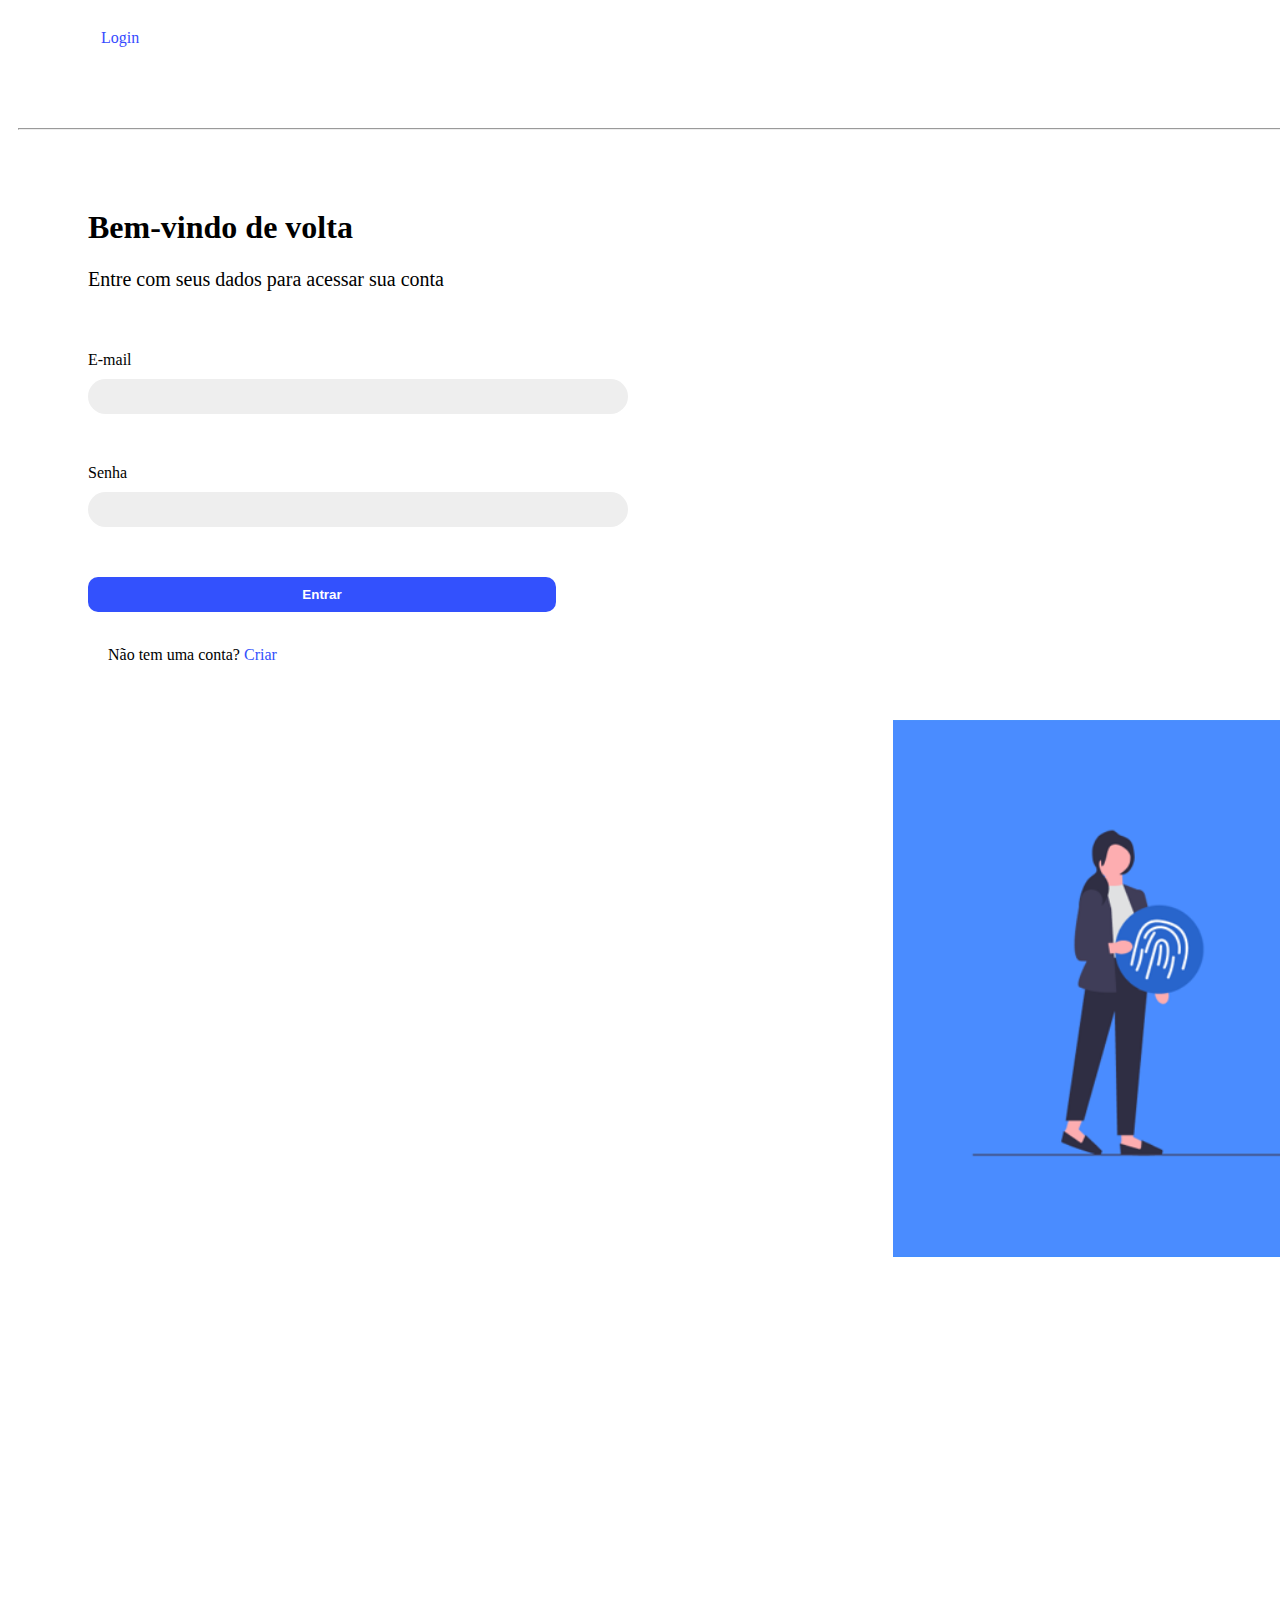
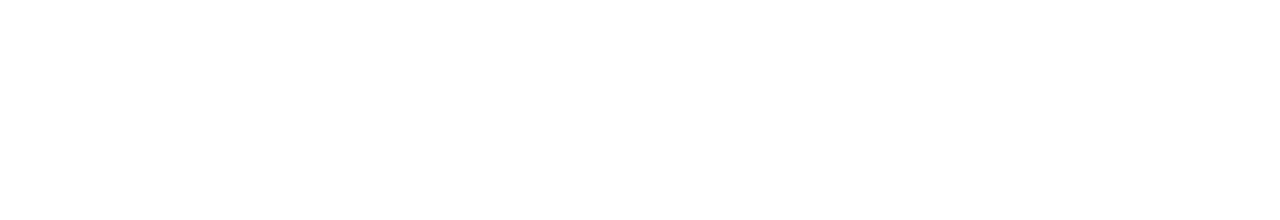
<file: index.html>
<!DOCTYPE html>
<html lang="en">
<head>
    <meta charset="UTF-8">
    <meta name="viewport" content="width=device-width, initial-scale=1.0">
    <title>Projeto 1</title>
    <link rel="stylesheet" href="css/style.css">

</head>

<body>


  <div class="navebar">

    <table>
        <tr>
            <td><ul class="nav">
            <ul id="login_azul">Login</ul>

            <div class="acesso">
            <li class="nav-item">
                <a  id="item" href="projeto.html">Home</a>
            </li>
            <li class="nav-item">
                <a id="item">Contato</a>
            </li>
            <li class="nav-item" >
                <a id="item" href="cadastrar.html">Cadastrar</a>
            </li>
            </div>
            </ul></td>
        </tr>
    </table>
    <hr>

</div>
    
    <div class="container">
        <h1 id="texto1">Bem-vindo de volta</h1>
        <p id="texto2">Entre com seus dados para acessar sua conta</p>
    </div>

    
        <div class="login-form">
            <form>
                <label for="email">E-mail</label>
                <input type="email" id="email" name="email" required>
<br>

                <label for="password">Senha</label>
                <input type="password" id="password" name="password" required>

<br>

                <button type="submit"><b>Entrar</b></button>
                <br><br>
                 <div class="final"><p>Não tem uma conta?  <a href="cadastrar.html" id="outro">Criar</a></p>
                 </div>
            </form>
    </div>

    <div class="Imagem">
      <img src="imgs/image.png" alt=" fotinho de gente em pc" width="100%">
    </div>

</body>
</html>
</file>
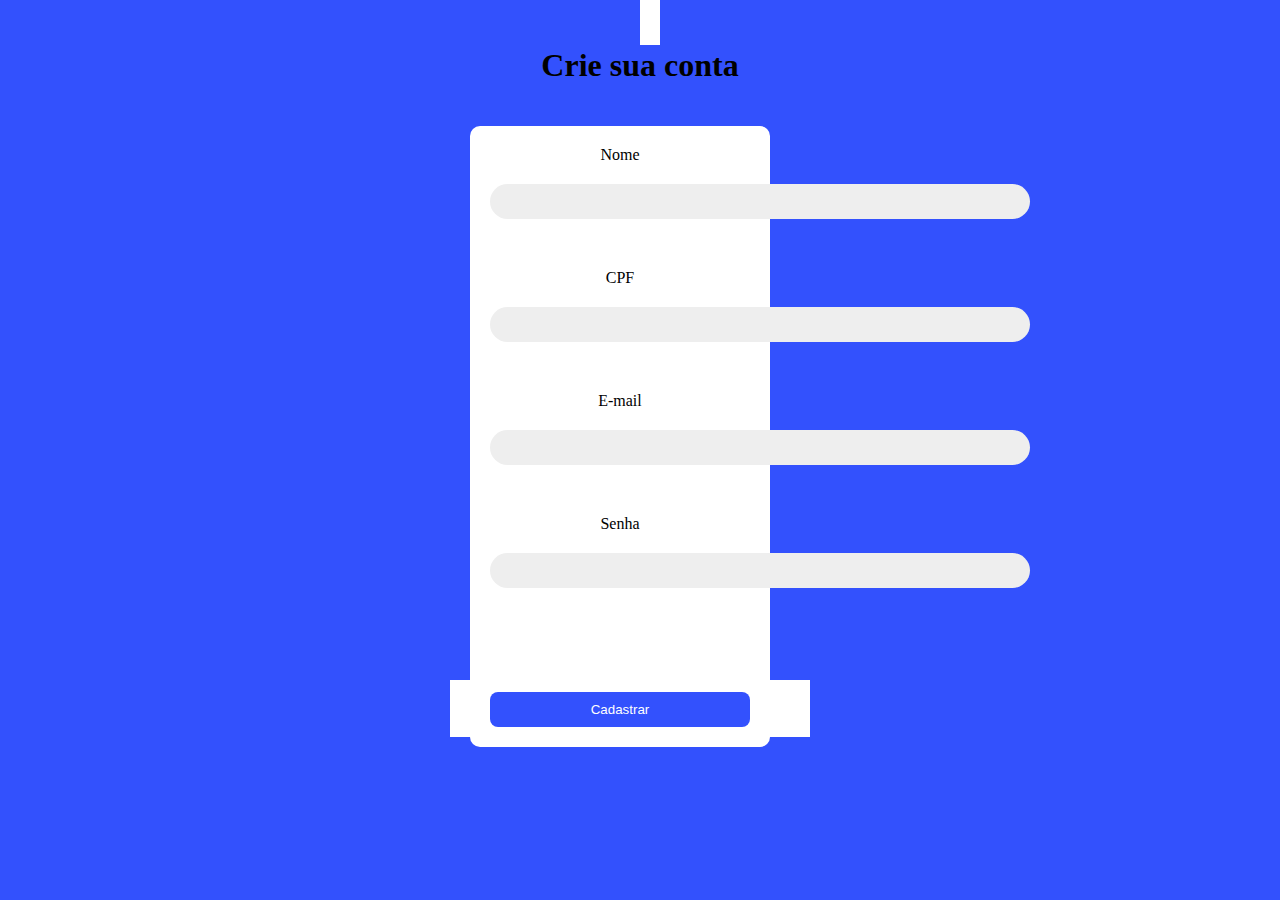
<file: cadastrar.html>
<!DOCTYPE html>
<html lang="pt-br">
<head>
    <meta charset="UTF-8">
    <meta name="viewport" content="width=device-width, initial-scale=1.0">
    <title>Projeto 1</title>
    <link rel="stylesheet" href="css/style.css">
    

</head>

<body id="cadastro">

    
    <center>
    
    <div class="container">
        <h1 id="texto3">Crie sua conta</h1>


        <div class="login-form2">
            <form>

                <label for="nome" id="teste">Nome</label>
                <input type="text" id="nome" name="nome" required>

                <label for="cpf" id="teste">CPF</label>
                <input type="number" id="cpf" name="cpf" required>

                <label for="email" id="teste">E-mail</label>
                <input type="email" id="email" name="email" required>


                <label for="password" id="teste">Senha</label>
                <input type="password" id="password" name="password" required>

                

<br><br><br><br>


                <button type="submit">Cadastrar</button>
            </form>
        </div>
    </div>
    </center>


    

    <style>
      .login-form {
        display: inline-block;
        vertical-align: top;
        width: 45%;
      }

      .Imagem {
        display: inline-block;
        vertical-align: top;
        margin-left: 30%;
        margin-top: -12%;
      }

    </style>



    <script src="https://cdn.jsdelivr.net/npm/@popperjs/core@2.11.8/dist/umd/popper.min.js" integrity="sha384-I7E8VVD/ismYTF4hNIPjVp/Zjvgyol6VFvRkX/vR+Vc4jQkC+hVqc2pM8ODewa9r" crossorigin="anonymous"></script>
<script src="https://cdn.jsdelivr.net/npm/bootstrap@5.3.3/dist/js/bootstrap.min.js" integrity="sha384-0pUGZvbkm6XF6gxjEnlmuGrJXVbNuzT9qBBavbLwCsOGabYfZo0T0to5eqruptLy" crossorigin="anonymous"></script>
</body>
</html>
</file>
<file: css/style.css>
#texto1{
        color: black;
        margin-left: 80px;
        }
        #texto2{
            margin-left: 80px;
            font-size: 20px;
        }
        #cadastro{
            background-color: #3351fd;
        }
        .navebar{
            text-decoration: none;
            margin: 10px;
            color: black;
            width: 100%;
            height: 150px;
            padding-right: 60px;
        }
        li
        {
            color: black;
            text-decoration: none;
            display: inline-block;
        }
        .nav-link{
            color: black;
        text-decoration: none;
                        display: inline-block;
        }
        #item{
            text-decoration: none;
            color: black;
            margin: 20px;
        }
        ul{
            color: black;
        }
        .container {
            display: inline;
            margin: 20px;
            padding: 20px;
            background-color: white;
        }
        .login-form {
            max-width: 260px;
            margin: 20px;
            padding: 20px;
            display: inline-block;
            width: 40%;
            color: black;
        }
        .login-form input[type="email"],
        .login-form input[type="password"],
        .login-form input[type="text"],
        .login-form input[type="number"]
        {
            background-color: #eeeeee;
            width: 100%;
            padding: 10px;
            margin: 10px 0;
            gap: 10px;
            margin-bottom: 50px;
        }
        .login-form button {
            width: 180%;
            padding: 10px;
            background-color: #3351fd;
            color: white;
            border: none;
            cursor: pointer;
            border-radius: 10px;
            
        }
        .login-form button:hover {
            background-color: #bdc6ec;
        }
        
        .login-form2 button{
            width: 100%;
            padding: 10px;
            background-color: #3351fd;
            color: white;
            border: none;
            cursor: pointer;
            border-radius: 8px;

        }

        .login-form2 input[type="email"],
        .login-form2 input[type="password"],
        .login-form2 input[type="text"],
        .login-form2 input[type="number"]
            {
                background-color: #eeeeee;
                width: 20px;
                padding: 10px;
                margin: 20px 0;
                gap: 10px;
                margin-bottom: 50px;
            }

        .login-form2{

            max-width: 260px;
            margin: 20px;
            padding: 20px;
            display: inline-block;
            width: 220%;
            color: black;
            border-radius: 10px;
            background-color: white;
        }

        .Imagem{
            width: 400px;
            height: 800px;
            margin-left: 70%;
            margin-bottom: 300px;
        }
            #login_azul{
                color: #364aff;
                text-align: left;
                margin-right: auto;
            }
            input{
                background-color: #eeeeee;
                border:cadetblue ;
                border-radius: 40px;
                width: 200% !important;
            }
            .acesso{
                margin-left: 1530px;
            }
            #outro{
                color: #3351fd;
                text-decoration: none;
            }
            .final{
                margin-left: 20px;
            }
</file>
